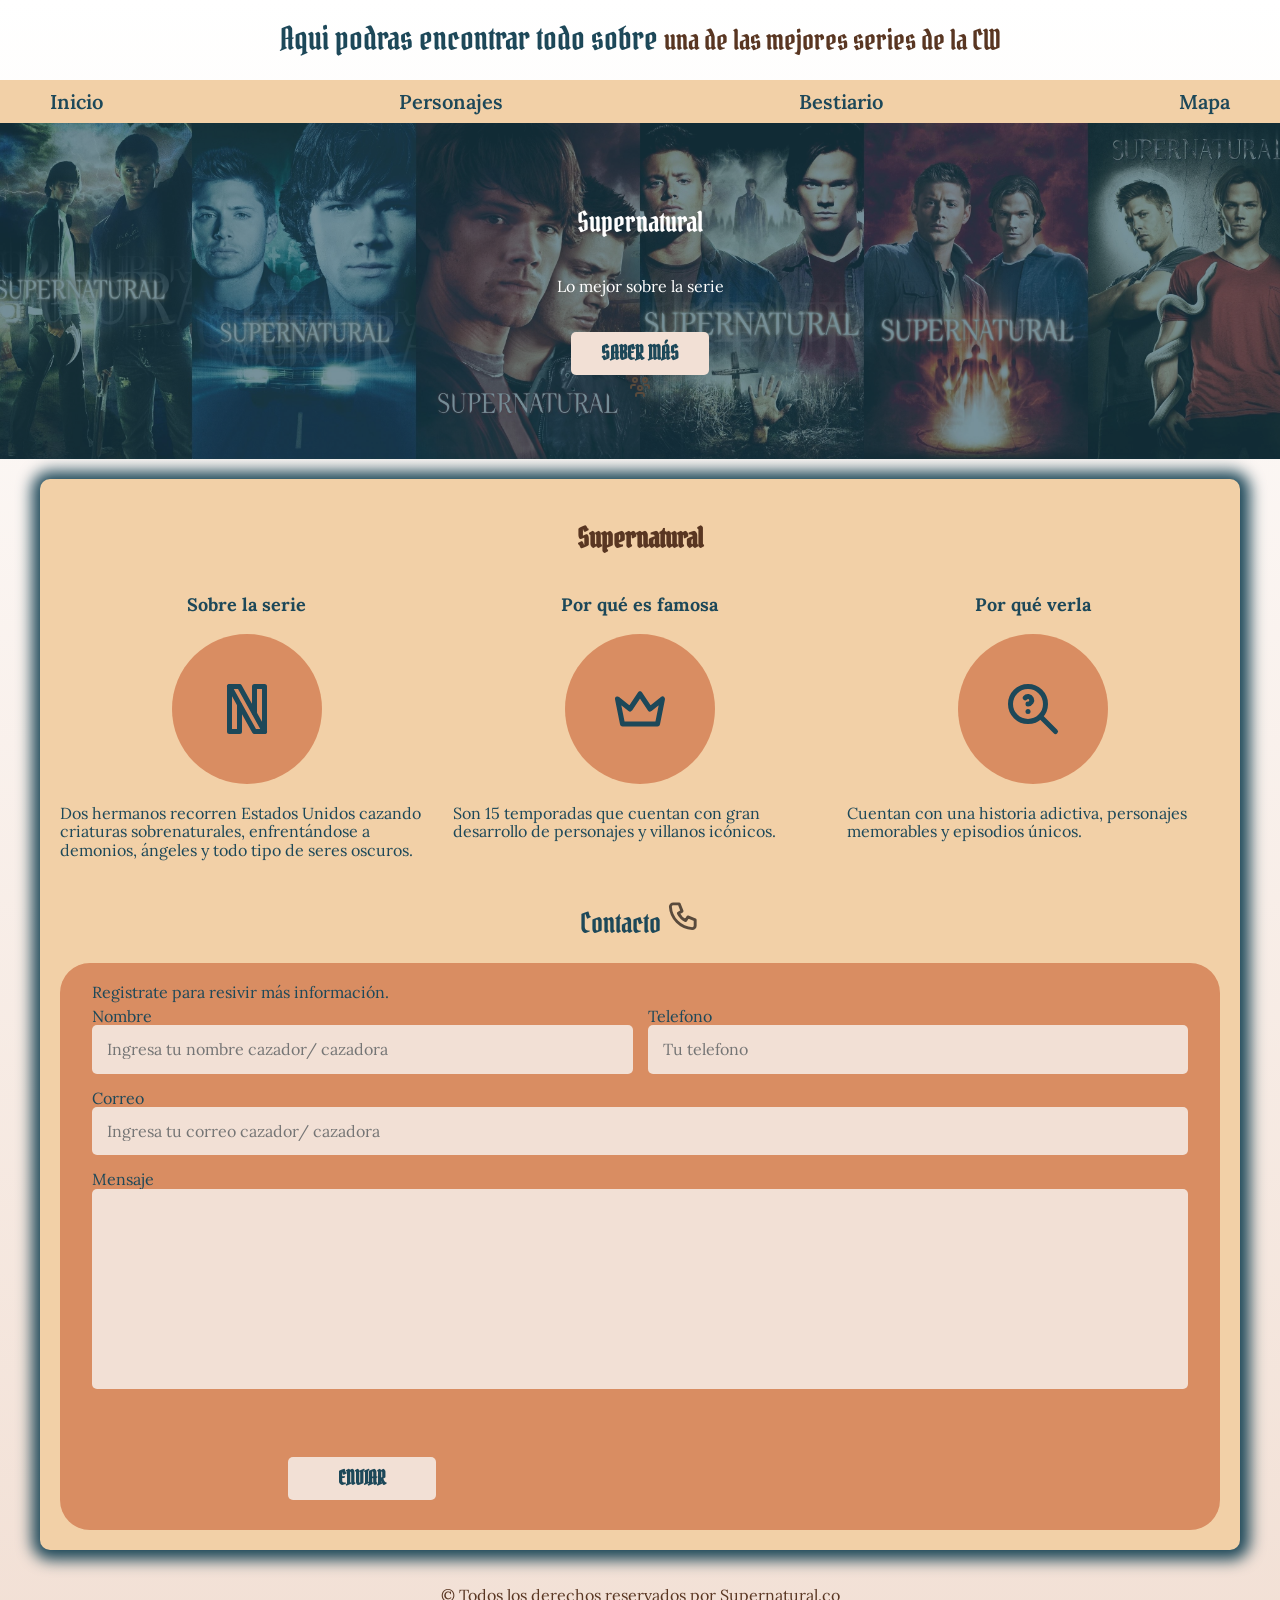
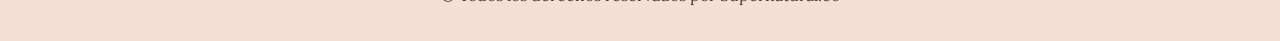
<file: index.html>
<!DOCTYPE html>
<html lang="es">

<head>
    <meta charset="UTF-8">
    <meta name="viewport" content="width=device-width, initial-scale=1.0">
    <title> Supernatural Fan Page </title>
    <meta name="description" content="lo mejor sobre la serie de la CW">
    <link rel="stylesheet" href="css/style.css" type="text/css">
    <link rel="stylesheet" href="css/normalize.css" type="text/css">
    <link href="<link rel=" preconnect" href="https://fonts.googleapis.com">
    <link rel="preconnect" href="https://fonts.gstatic.com" crossorigin>
    <link href="<link rel=" preconnect" href="https://fonts.googleapis.com">
    <link rel="preconnect" href="https://fonts.gstatic.com" crossorigin>
    <link
        href="https://fonts.googleapis.com/css2?family=Lora:ital,wght@0,400..700;1,400..700&family=Pirata+One&display=swap"
        rel="stylesheet">
</head>

<body>
    
    <header>
        <h1 class="titulo pirata-one-regular"> Aqui podras encontrar todo sobre <span> una de las mejores series de la
                CW </span></h1>
    </header>


    <div class="nav-bg">
        <nav class="navegacion-principal contenedor">
            <a href="index.html"> Inicio </a>
            <a href="Personajes.html"> Personajes </a>
            <a href="Bestiario.html"> Bestiario </a>
            <a href="mapa.html"> Mapa </a>
        </nav>
    </div>

    <section class="hero">
        <div class="contenido-hero">
            <h2 class="titulo pirata-one-regular"> Supernatural </h2>
            <p> Lo mejor sobre la serie </p>

            <a class="boton" href="#">Saber más</a>

            <svg xmlns="http://www.w3.org/2000/svg" width="24" height="24" viewBox="0 0 24 24" fill="none"
                stroke="#594A3C" stroke-width="2" stroke-linecap="round" stroke-linejoin="round"
                class="icon icon-tabler icons-tabler-outline icon-tabler-users-group">
                <path stroke="none" d="M0 0h24v24H0z" fill="none" />
                <path d="M10 13a2 2 0 1 0 4 0a2 2 0 0 0 -4 0" />
                <path d="M8 21v-1a2 2 0 0 1 2 -2h4a2 2 0 0 1 2 2v1" />
                <path d="M15 5a2 2 0 1 0 4 0a2 2 0 0 0 -4 0" />
                <path d="M17 10h2a2 2 0 0 1 2 2v1" />
                <path d="M5 5a2 2 0 1 0 4 0a2 2 0 0 0 -4 0" />
                <path d="M3 13v-1a2 2 0 0 1 2 -2h2" />
            </svg>
        </div>
    </section>

    <main class="contenedor sombra">
        <h2> Supernatural </h2>

        <div class="servicios">
            <section class="servicio">
                <h3> Sobre la serie </h3>

                <p>
                <div class="iconos">
                    <svg xmlns="http://www.w3.org/2000/svg" width="60" height="60" viewBox="0 0 24 24" fill="none"
                        stroke="currentColor" stroke-width="2" stroke-linecap="round" stroke-linejoin="round"
                        class="icon icon-tabler icons-tabler-outline icon-tabler-brand-netflix">
                        <path stroke="none" d="M0 0h24v24H0z" fill="none" />
                        <path d="M9 3l10 18h-4l-10 -18l4 0" />
                        <path d="M5 3v18h4v-10.5" />
                        <path d="M19 21v-18h-4v10.5" />
                    </svg>
                </div class="iconos">
                Dos hermanos recorren Estados Unidos cazando criaturas sobrenaturales,
                enfrentándose a demonios, ángeles y todo tipo de seres oscuros.
                </p>
            </section>

            <section class="servicio">
                <h3> Por qué es famosa </h3>

                <p>
                <div class="iconos">
                    <svg xmlns="http://www.w3.org/2000/svg" width="60" height="60" viewBox="0 0 24 24" fill="none"
                        stroke="currentColor" stroke-width="2" stroke-linecap="round" stroke-linejoin="round"
                        class="icon icon-tabler icons-tabler-outline icon-tabler-crown">
                        <path stroke="none" d="M0 0h24v24H0z" fill="none" />
                        <path d="M12 6l4 6l5 -4l-2 10h-14l-2 -10l5 4l4 -6" />
                    </svg>
                </div class="iconos">
                Son 15 temporadas que cuentan
                con gran desarrollo de personajes
                y villanos icónicos.
                </p>
            </section>

            <section class="servicio">
                <h3> Por qué verla </h3>

                <p>
                <div>
                    <div class="iconos">
                        <svg xmlns="http://www.w3.org/2000/svg" width="60" height="60" viewBox="0 0 24 24" fill="none"
                            stroke="currentColor" stroke-width="2" stroke-linecap="round" stroke-linejoin="round"
                            class="icon icon-tabler icons-tabler-outline icon-tabler-zoom-question">
                            <path stroke="none" d="M0 0h24v24H0z" fill="none" />
                            <path d="M3 10a7 7 0 1 0 14 0a7 7 0 1 0 -14 0" />
                            <path d="M21 21l-6 -6" />
                            <path d="M10 13l0 .01" />
                            <path d="M10 10a1.5 1.5 0 1 0 -1.14 -2.474" />
                        </svg>
                    </div>
                    Cuentan con una historia adictiva,
                    personajes memorables y
                    episodios únicos.
                    </p>
            </section>
        </div>
    

    <section>
        <h2 class="titulo pirata-one-regular"> Contacto <svg xmlns="http://www.w3.org/2000/svg" width="35" height="35"
                viewBox="0 0 24 24" fill="none" stroke="#594A3C" stroke-width="2" stroke-linecap="round"
                stroke-linejoin="round" class="icon icon-tabler icons-tabler-outline icon-tabler-phone">
                <path stroke="none" d="M0 0h24v24H0z" fill="none" />
                <path
                    d="M5 4h4l2 5l-2.5 1.5a11 11 0 0 0 5 5l1.5 -2.5l5 2v4a2 2 0 0 1 -2 2a16 16 0 0 1 -15 -15a2 2 0 0 1 2 -2" />
            </svg> </h2>

        <form class="formulario">
            <fieldset>
                <legend>
                    Registrate para resivir más información.
                </legend>

<div class="contenedor-campos">

                <div class="campo">
                    <label form="Nombre"> Nombre </label>
                    <input class="input-text" type="text" placeholder="Ingresa tu nombre cazador/ cazadora">
                </div>

                <div class="campo">
                    <label for="Telefono"> Telefono </label>
                    <input class="input-text" type="tel" placeholder="Tu telefono">
                </div>

                <div class="campo">
                    <label for="email"> Correo </label>
                    <input class="input-text" type="email" placeholder="Ingresa tu correo cazador/ cazadora">
                </div>

                <div class="campo">
                    <label for="Mensaje"> Mensaje </label>
                    <textarea class="input-text" class="Mensaje" name="Mensaje"></textarea>
                </div>

                <div class="alinear-derecha flex">
                    <input class="boton w-100" type="submit" value="Enviar">
                </div>
                </div>
            </fieldset>
        </form>
    </section>

    </main>

    <footer class="footer">
        <p> © Todos los derechos reservados por Supernatural.co </p>
    </footer>

</body>

</html>
</file>
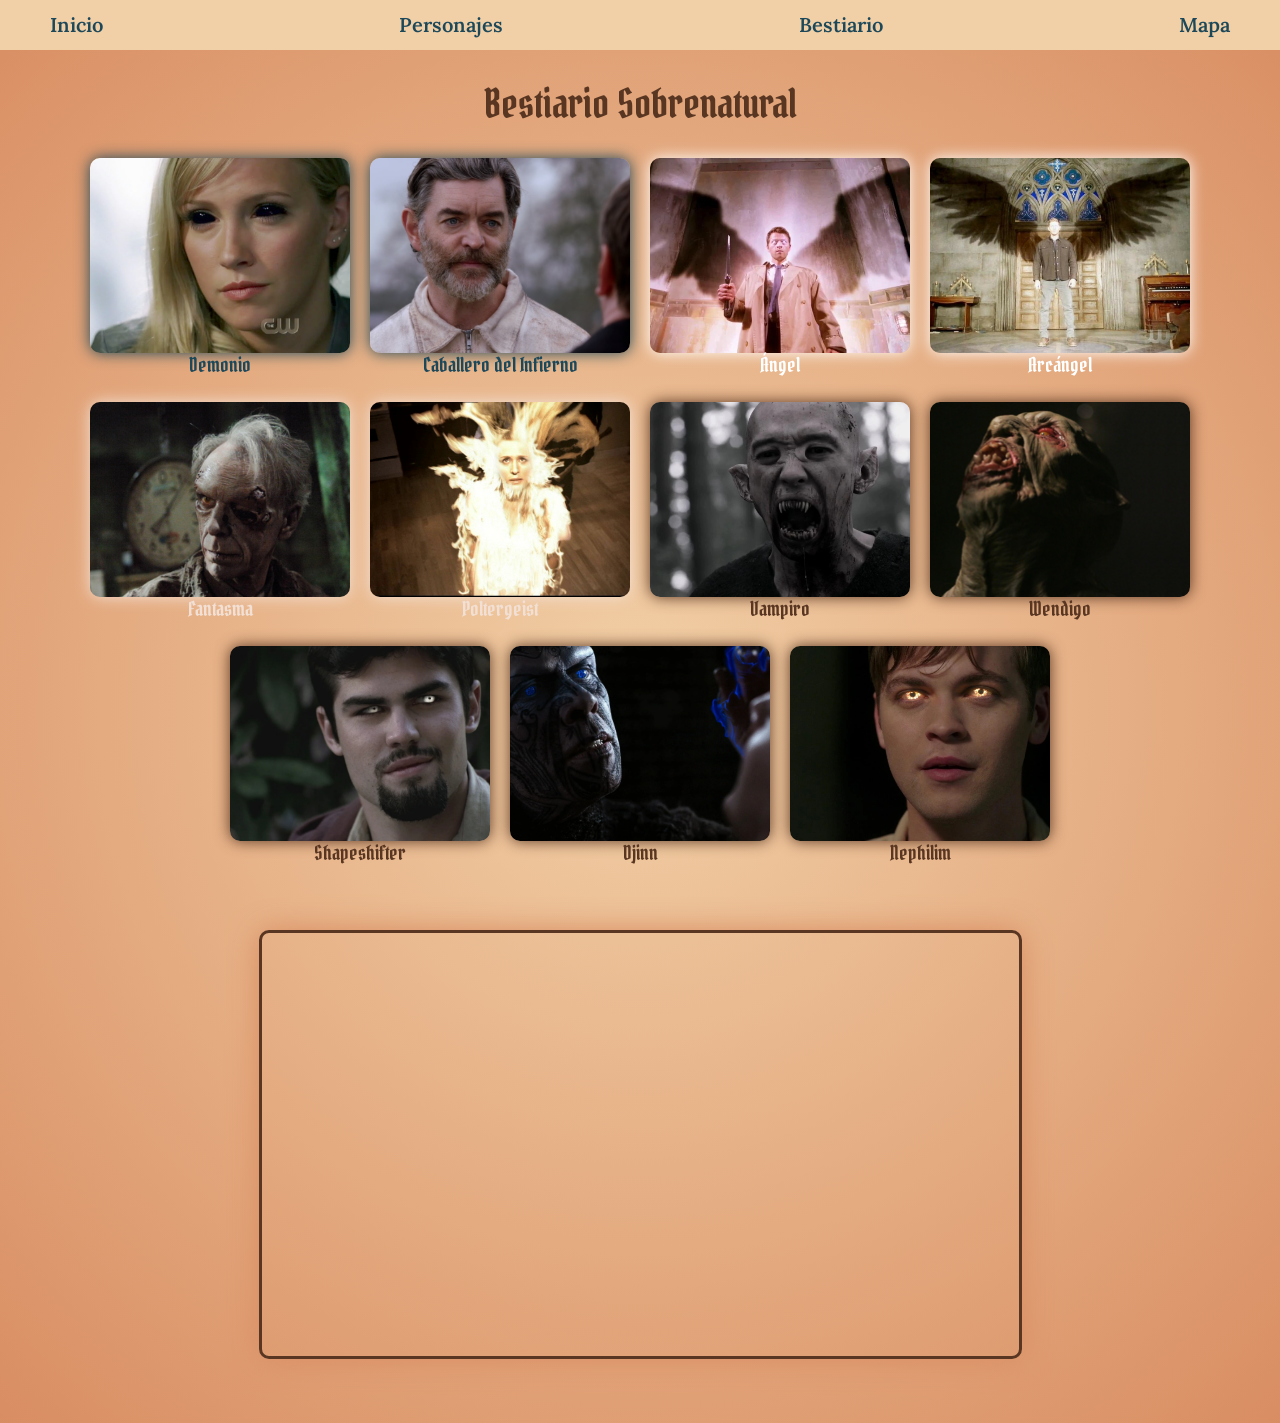
<file: Bestiario.html>
<!DOCTYPE html>
<html lang="es">

<head>
    <meta charset="UTF-8">
    <title>Bestiario</title>

    <link href="https://fonts.googleapis.com/css2?family=Pirata+One&family=Lora:wght@400;700&display=swap"
        rel="stylesheet">
    <link href="https://cdn.jsdelivr.net/npm/bootstrap@5.3.0/dist/css/bootstrap.min.css" rel="stylesheet">
    <link rel="stylesheet" href="css/bestiario.css">
</head>

<body>


    <div class="nav-bg">
        <nav class="navegacion-principal contenedor">
            <a href="index.html"> Inicio </a>
            <a href="Personajes.html"> Personajes </a>
            <a href="Bestiario.html"> Bestiario </a>
            <a href="mapa.html"> Mapa </a>
        </nav>
    </div>


    <h1 class="titulo">Bestiario Sobrenatural</h1>


    <div class="grid">


        <div class="card demonio" data-bs-toggle="modal" data-bs-target="#modalDemonio">
            <img src="img/Demonio.jpg">
            <h2>Demonio</h2>
        </div>

        <div class="card demonio" data-bs-toggle="modal" data-bs-target="#modalCaballero">
            <img src="img/Caballero.jpg">
            <h2>Caballero del Infierno</h2>
        </div>


        <div class="card angel" data-bs-toggle="modal" data-bs-target="#modalAngel">
            <img src="img/Angel.jpg">
            <h2>Ángel</h2>
        </div>

        <div class="card angel" data-bs-toggle="modal" data-bs-target="#modalArcangel">
            <img src="img/Arcangel.jpg">
            <h2>Arcángel</h2>
        </div>


        <div class="card fantasma" data-bs-toggle="modal" data-bs-target="#modalFantasma">
            <img src="img/Fantasma.jpg">
            <h2>Fantasma</h2>
        </div>

        <div class="card fantasma" data-bs-toggle="modal" data-bs-target="#modalPolter">
            <img src="img/Poltergeis.jpg">
            <h2>Poltergeist</h2>
        </div>


        <div class="card criatura" data-bs-toggle="modal" data-bs-target="#modalVampiro">
            <img src="img/Vampiro.jpg">
            <h2>Vampiro</h2>
        </div>

        <div class="card criatura" data-bs-toggle="modal" data-bs-target="#modalWendigo">
            <img src="img/Wendigo.png">
            <h2>Wendigo</h2>
        </div>

        <div class="card criatura" data-bs-toggle="modal" data-bs-target="#modalShapeshifter">
            <img src="img/Shapeshifter.jpg">
            <h2>Shapeshifter</h2>
        </div>

        <div class="card criatura" data-bs-toggle="modal" data-bs-target="#modalDjinn">
            <img src="img/Djinn.jpg">
            <h2>Djinn</h2>
        </div>

        <div class="card criatura" data-bs-toggle="modal" data-bs-target="#modalNephilim">
            <img src="img/Nefilin.jpg">
            <h2>Nephilim</h2>
        </div>

    </div>


    <div class="modal fade" id="modalDemonio">
        <div class="modal-dialog modal-dialog-centered">
            <div class="modal-content">
                <div class="modal-header">
                    <h5>Demonio</h5>
                    <button class="btn-close btn-close-white" data-bs-dismiss="modal"></button>
                </div>
                <div class="modal-body text-center">
                    <img src="img/Demonio.jpg" class="img-fluid mb-3">
                    <p>Poseen humanos y ojos negros</p>
                    <p><strong>Debilidad:</strong> exorcismo</p>
                </div>
            </div>
        </div>
    </div>


    <div class="modal fade" id="modalCaballero">
        <div class="modal-dialog modal-dialog-centered">
            <div class="modal-content">
                <div class="modal-header">
                    <h5>Caballero del Infierno</h5>
                    <button class="btn-close btn-close-white" data-bs-dismiss="modal"></button>
                </div>
                <div class="modal-body text-center">
                    <img src="img/Caballero.jpg" class="img-fluid mb-3">
                    <p>Extremadamente poderosos</p>
                    <p><strong>Debilidad:</strong> Primera Espada</p>
                </div>
            </div>
        </div>
    </div>


    <div class="modal fade" id="modalAngel">
        <div class="modal-dialog modal-dialog-centered">
            <div class="modal-content">
                <div class="modal-header">
                    <h5>Ángel</h5>
                    <button class="btn-close btn-close-white" data-bs-dismiss="modal"></button>
                </div>
                <div class="modal-body text-center">
                    <img src="img/Angel.jpg" class="img-fluid mb-3">
                    <p>Seres celestiales poderosos</p>
                    <p><strong>Debilidad:</strong> armas angelicales</p>
                </div>
            </div>
        </div>
    </div>


    <div class="modal fade" id="modalArcangel">
        <div class="modal-dialog modal-dialog-centered">
            <div class="modal-content">
                <div class="modal-header">
                    <h5>Arcángel</h5>
                    <button class="btn-close btn-close-white" data-bs-dismiss="modal"></button>
                </div>
                <div class="modal-body text-center">
                    <img src="img/Arcangel.jpg" class="img-fluid mb-3">
                    <p>Los más poderosos</p>
                    <p><strong>Debilidad:</strong> armas de arcángel</p>
                </div>
            </div>
        </div>
    </div>


    <div class="modal fade" id="modalFantasma">
        <div class="modal-dialog modal-dialog-centered">
            <div class="modal-content">
                <div class="modal-header">
                    <h5>Fantasma</h5>
                    <button class="btn-close btn-close-white" data-bs-dismiss="modal"></button>
                </div>
                <div class="modal-body text-center">
                    <img src="img/Fantasma.jpg" class="img-fluid mb-3">
                    <p>Espíritus atrapados</p>
                    <p><strong>Debilidad:</strong> quemar restos</p>
                </div>
            </div>
        </div>
    </div>


    <div class="modal fade" id="modalPolter">
        <div class="modal-dialog modal-dialog-centered">
            <div class="modal-content">
                <div class="modal-header">
                    <h5>Poltergeist</h5>
                    <button class="btn-close btn-close-white" data-bs-dismiss="modal"></button>
                </div>
                <div class="modal-body text-center">
                    <img src="img/Poltergeis.jpg" class="img-fluid mb-3">
                    <p>Manipulan objetos</p>
                    <p><strong>Debilidad:</strong> rituales</p>
                </div>
            </div>
        </div>
    </div>


    <div class="modal fade" id="modalVampiro">
        <div class="modal-dialog modal-dialog-centered">
            <div class="modal-content">
                <div class="modal-header">
                    <h5>Vampiro</h5>
                    <button class="btn-close btn-close-white" data-bs-dismiss="modal"></button>
                </div>
                <div class="modal-body text-center">
                    <img src="img/Vampiro.jpg" class="img-fluid mb-3">
                    <p>Beben sangre</p>
                    <p><strong>Debilidad:</strong> decapitación</p>
                </div>
            </div>
        </div>
    </div>


    <div class="modal fade" id="modalWendigo">
        <div class="modal-dialog modal-dialog-centered">
            <div class="modal-content">
                <div class="modal-header">
                    <h5>Wendigo</h5>
                    <button class="btn-close" data-bs-dismiss="modal"></button>
                </div>
                <div class="modal-body text-center">
                    <img src="img/Wendigo.png" class="img-fluid mb-3">
                    <p>Caníbal rápido</p>
                    <p><strong>Debilidad:</strong> fuego</p>
                </div>
            </div>
        </div>
    </div>


    <div class="modal fade" id="modalShapeshifter">
        <div class="modal-dialog modal-dialog-centered">
            <div class="modal-content">
                <div class="modal-header">
                    <h5>Shapeshifter</h5>
                    <button class="btn-close" data-bs-dismiss="modal"></button>
                </div>
                <div class="modal-body text-center">
                    <img src="img/Shapeshifter.jpg" class="img-fluid mb-3">
                    <p>Cambia forma</p>
                    <p><strong>Debilidad:</strong> plata</p>
                </div>
            </div>
        </div>
    </div>


    <div class="modal fade" id="modalDjinn">
        <div class="modal-dialog modal-dialog-centered">
            <div class="modal-content">
                <div class="modal-header">
                    <h5>Djinn</h5>
                    <button class="btn-close" data-bs-dismiss="modal"></button>
                </div>
                <div class="modal-body text-center">
                    <img src="img/Djinn.jpg" class="img-fluid mb-3">
                    <p>Crea ilusiones</p>
                    <p><strong>Debilidad:</strong> plata</p>
                </div>
            </div>
        </div>
    </div>


    <div class="modal fade" id="modalNephilim">
        <div class="modal-dialog modal-dialog-centered">
            <div class="modal-content">
                <div class="modal-header">
                    <h5>Nephilim</h5>
                    <button class="btn-close" data-bs-dismiss="modal"></button>
                </div>
                <div class="modal-body text-center">
                    <img src="img/Nefilin.jpg" class="img-fluid mb-3">
                    <p>Híbrido humano-ángel</p>
                    <p><strong>Debilidad:</strong> variable</p>
                </div>
            </div>
        </div>
    </div>

    <div class="video-contenedor contenedor">
        <iframe width="763" height="572" src="https://www.youtube.com/embed/RPLBw2YzSsQ"
            title="supernatural 5x8 Intro part" frameborder="0"
            allow="accelerometer; autoplay; clipboard-write; encrypted-media; gyroscope; picture-in-picture; web-share"
            referrerpolicy="strict-origin-when-cross-origin" allowfullscreen>
        </iframe>
    </div>

    <script src="https://cdn.jsdelivr.net/npm/bootstrap@5.3.0/dist/js/bootstrap.bundle.min.js"></script>

</body>

</html>
</file>
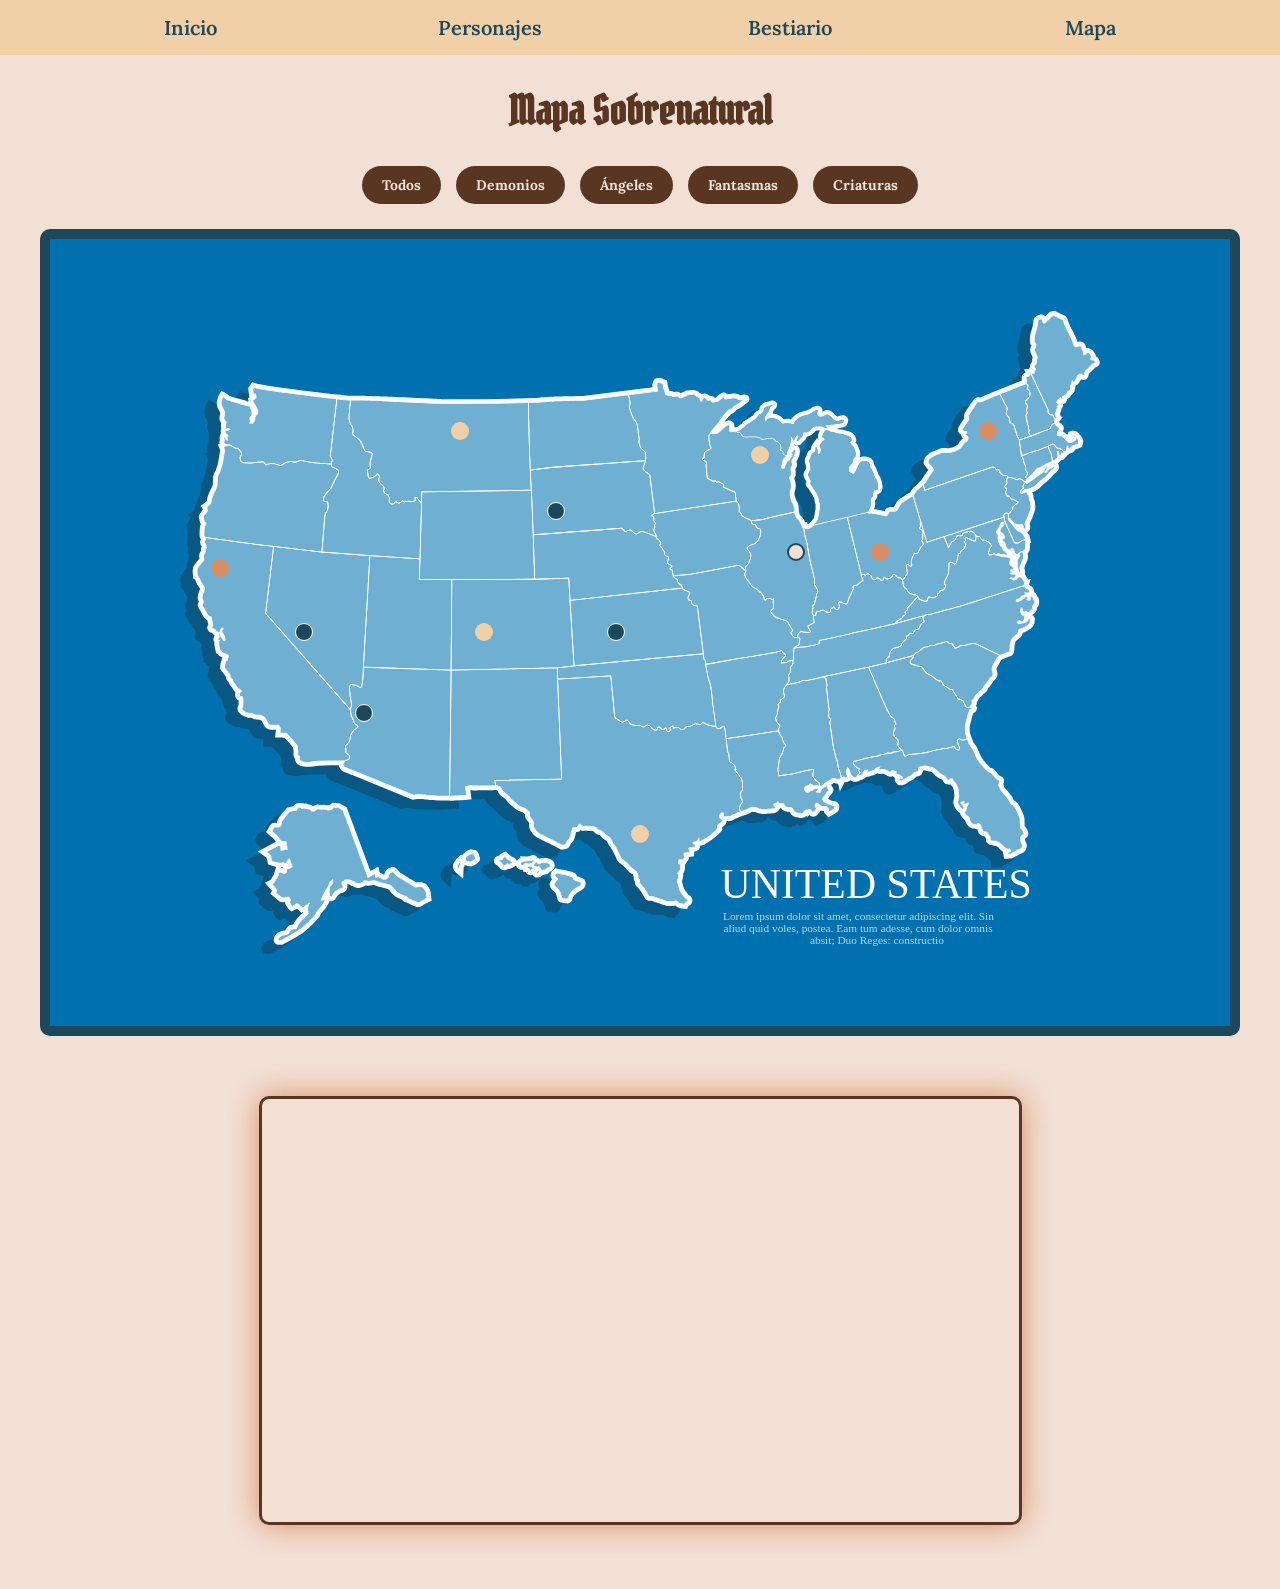
<file: mapa.html>
<!DOCTYPE html>
<html lang="es">

<head>
    <meta charset="UTF-8">
    <title>Mapa</title>

    <link href="https://fonts.googleapis.com/css2?family=Pirata+One&family=Lora:wght@400;700&display=swap"
        rel="stylesheet">
    <link rel="stylesheet" href="css/mapa.css">

</head>

<body>

    <div class="nav-bg">
        <nav class="navegacion-principal contenedor">
            <a href="index.html"> Inicio </a>
            <a href="Personajes.html"> Personajes </a>
            <a href="Bestiario.html"> Bestiario </a>
            <a href="mapa.html"> Mapa </a>
        </nav>
    </div>

    <h1 class="titulo">Mapa Sobrenatural</h1>

    <div class="filtros">
        <button onclick="filtrarMapa('all')">Todos</button>
        <button onclick="filtrarMapa('demonio')">Demonios</button>
        <button onclick="filtrarMapa('angel')">Ángeles</button>
        <button onclick="filtrarMapa('fantasma')">Fantasmas</button>
        <button onclick="filtrarMapa('criatura')">Criaturas</button>
    </div>

    <div class="mapa-container">

        <img src="img/mapa.svg" class="mapa">

        <!-- CALIFORNIA -->
        <div class="punto fantasma" style="top:42%; left:15%;"
            onclick="abrirModal('California','Mujer de blanco','Fantasma','T1 - E1')"></div>

        <!-- NEVADA -->
        <div class="punto demonio" style="top:50%; left:22%;"
            onclick="abrirModal('Nevada','Demonios en casinos','Demonio','T2')"></div>

        <!-- ARIZONA -->
        <div class="punto demonio" style="top:60%; left:27%;"
            onclick="abrirModal('Arizona','Actividad demoníaca','Demonio','T2')"></div>

        <!-- MONTANA -->
        <div class="punto criatura" style="top:25%; left:35%;"
            onclick="abrirModal('Montana','Caso Wendigo','Criatura','T1 - E2')"></div>

        <!-- COLORADO -->
        <div class="punto criatura" style="top:50%; left:37%;"
            onclick="abrirModal('Colorado','Wendigo en los bosques','Criatura','T1 - E2')"></div>

        <!-- TEXAS -->
        <div class="punto criatura" style="top:75%; left:50%;"
            onclick="abrirModal('Texas','Vampiros','Criatura','T2 - E3')"></div>

        <!-- KANSAS -->
        <div class="punto demonio" style="top:50%; left:48%;"
            onclick="abrirModal('Lawrence, Kansas','Origen de los Winchester','Demonios','T1 - E1')"></div>

        <!-- SOUTH DAKOTA -->
        <div class="punto demonio" style="top:35%; left:43%;"
            onclick="abrirModal('South Dakota','Bobby Singer','Aliado','Varias temporadas')"></div>

        <!-- ILLINOIS -->
        <div class="punto angel" style="top:40%; left:63%;"
            onclick="abrirModal('Illinois','Castiel aparece','Ángel','T4 - E1')"></div>

        <!-- WISCONSIN -->
        <div class="punto criatura" style="top:28%; left:60%;"
            onclick="abrirModal('Wisconsin','Hombre lobo','Criatura','T2 - E17')"></div>

        <!-- OHIO -->
        <div class="punto fantasma" style="top:40%; left:70%;"
            onclick="abrirModal('Ohio','Actividad paranormal','Fantasma','T5 - E1')"></div>

        <!-- NEW YORK -->
        <div class="punto fantasma" style="top:25%; left:79%;"
            onclick="abrirModal('New York','Casa embrujada','Fantasma','T1 - E19')"></div>

    </div>

    </div>

    <div id="modal" class="modal">
        <div class="modal-content">
            <span onclick="cerrarModal()" class="close">&times;</span>
            <h2 id="tituloModal"></h2>
            <p id="descModal"></p>
            <p id="tipoModal"></p>
            <p id="episodioModal"></p>
        </div>
    </div>

    <div class="video-contenedor contenedor">
        <iframe width="763" height="572" src="https://www.youtube.com/embed/f3qZLkmm0g4"
            title="supernatural 5x8 Intro part" frameborder="0"
            allow="accelerometer; autoplay; clipboard-write; encrypted-media; gyroscope; picture-in-picture; web-share"
            referrerpolicy="strict-origin-when-cross-origin" allowfullscreen>
        </iframe>
    </div>

    <script src="js/mapa.js"></script>

</body>

</html>
</file>
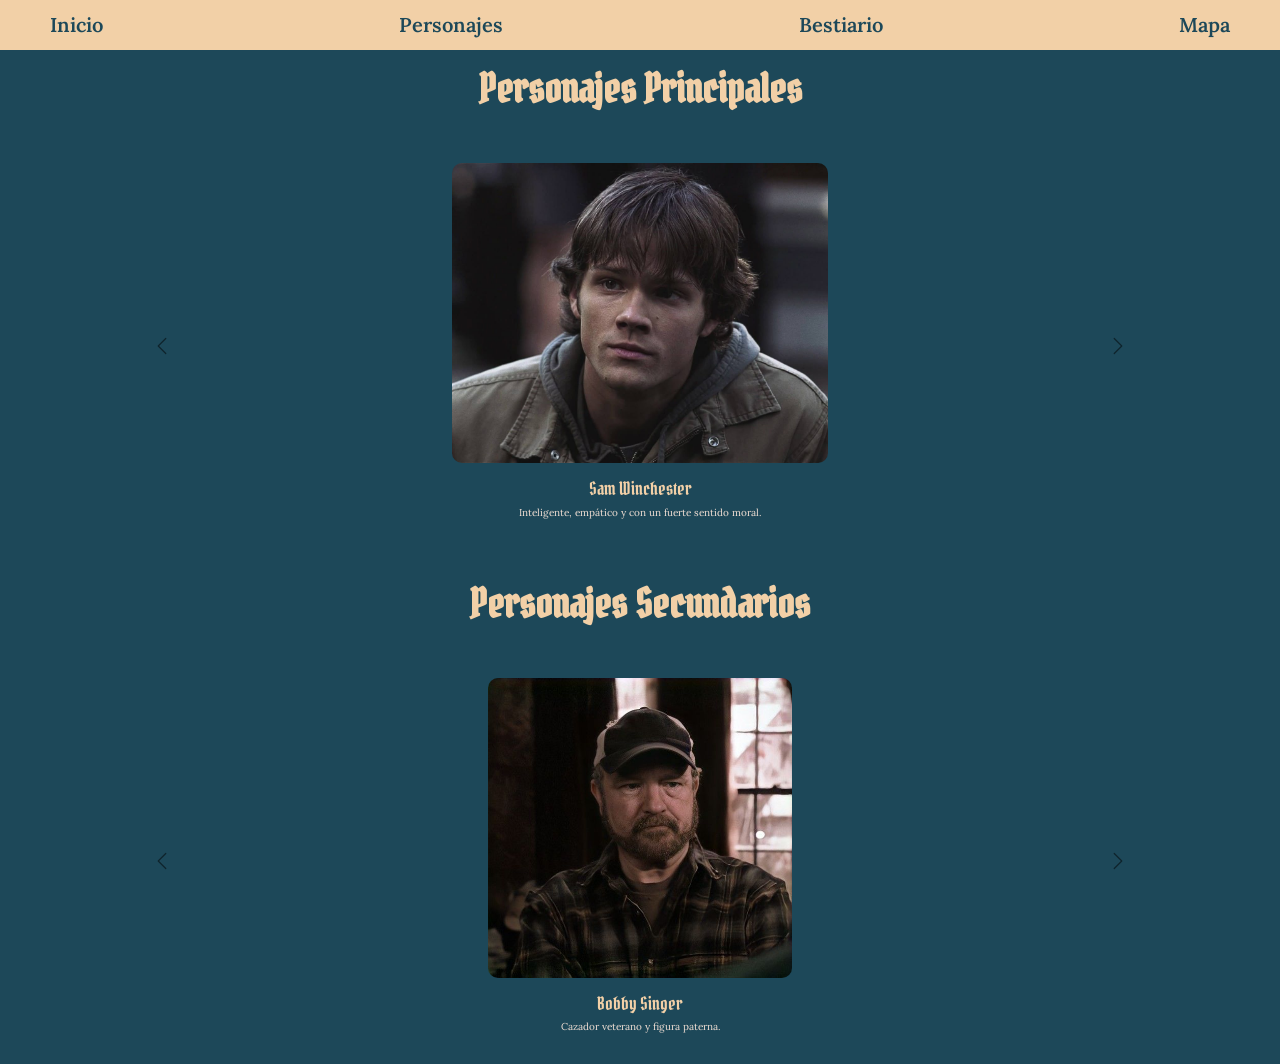
<file: Personajes.html>
<!DOCTYPE html>
<html lang="es">

<head>
    <meta charset="UTF-8">
    <title>Personajes</title>

    <link href="https://cdn.jsdelivr.net/npm/bootstrap@5.3.0/dist/css/bootstrap.min.css" rel="stylesheet">
    <link rel="stylesheet" href="css/personajes.css">
    <link href="https://fonts.googleapis.com/css2?family=Pirata+One&family=Lora:wght@400;700&display=swap" rel="stylesheet">

</head>

<body>


    <div class="nav-bg">
        <nav class="navegacion-principal contenedor">
            <a href="index.html"> Inicio </a>
            <a href="Personajes.html"> Personajes </a>
            <a href="Bestiario.html"> Bestiario </a>
            <a href="mapa.html"> Mapa </a>
        </nav>
    </div>

    <h1 class="titulo text-center mt-4">Personajes Principales</h1>

    <div class="container mt-4 text-center">
        <div id="carouselPersonajes" class="carousel slide" data-bs-ride="carousel">

            <div class="carousel-inner">

                <div class="carousel-item active">
                    <img src="img/Sam.jpg" class="d-block mx-auto img-personaje">
                    <h3>Sam Winchester</h3>
                    <p>Inteligente, empático y con un fuerte sentido moral.</p>
                </div>

                <div class="carousel-item">
                    <img src="img/Dean.jpg" class="d-block mx-auto img-personaje">
                    <h3>Dean Winchester</h3>
                    <p>Valiente, impulsivo y protector de su familia.</p>
                </div>

                <div class="carousel-item">
                    <img src="img/Castiel.jpg" class="d-block mx-auto img-personaje">
                    <h3>Castiel</h3>
                    <p>Ángel del señor que aprende sobre la humanidad.</p>
                </div>

                <div class="carousel-item">
                    <img src="img/Crowley.jpg" class="d-block mx-auto img-personaje">
                    <h3>Crowley</h3>
                    <p>Rey del infierno, astuto y sarcástico.</p>
                </div>

            </div>

            <button class="carousel-control-prev" type="button" data-bs-target="#carouselPersonajes" data-bs-slide="prev">
                <span class="carousel-control-prev-icon"></span>
            </button>

            <button class="carousel-control-next" type="button" data-bs-target="#carouselPersonajes" data-bs-slide="next">
                <span class="carousel-control-next-icon"></span>
            </button>

        </div>
    </div>


    <h1 class="titulo text-center mt-5">Personajes Secundarios</h1>

    <div class="container mt-4 text-center">
        <div id="carouselSecundarios" class="carousel slide" data-bs-ride="carousel">

            <div class="carousel-inner">

                <div class="carousel-item active">
                    <img src="img/Bobby.jpg" class="d-block mx-auto img-personaje">
                    <h3>Bobby Singer</h3>
                    <p>Cazador veterano y figura paterna.</p>
                </div>

                <div class="carousel-item">
                    <img src="img/Jo.jpg" class="d-block mx-auto img-personaje">
                    <h3>Joanna "Jo" Harvelle</h3>
                    <p>Valiente cazadora.</p>
                </div>

                <div class="carousel-item">
                    <img src="img/Charlie.jpg" class="d-block mx-auto img-personaje">
                    <h3>Charlie Bradbury</h3>
                    <p>Genio hacker.</p>
                </div>

                <div class="carousel-item">
                    <img src="img/Rowena.jpg" class="d-block mx-auto img-personaje">
                    <h3>Rowena</h3>
                    <p>Poderosa bruja.</p>
                </div>

            </div>

            <button class="carousel-control-prev" type="button" data-bs-target="#carouselSecundarios" data-bs-slide="prev">
                <span class="carousel-control-prev-icon"></span>
            </button>

            <button class="carousel-control-next" type="button" data-bs-target="#carouselSecundarios" data-bs-slide="next">
                <span class="carousel-control-next-icon"></span>
            </button>

        </div>
    </div>


    <script src="https://cdn.jsdelivr.net/npm/bootstrap@5.3.0/dist/js/bootstrap.bundle.min.js"></script>

</body>

</html>
</file>
<file: css/style.css>
:root {
    --cremacafe: #F2D0A7;
    --cafeconleche: #F2E0D5;
    --nucita: #D98D62;
    --azulnocturno: #1D4859;
    --blanquito: #ffffff;
    --chocolate: #593622;
    --tipografiatitulos: 4.6rem;
}

html {
    box-sizing: border-box;
    font-size: 62.5%;
}

*, *:before, *:after {
    box-sizing: inherit;
}

body {
    font-size: 16px;
    font-family: 'Lora', sans-serif;
    background: linear-gradient(to top, var(--cafeconleche) 0%, var(--blanquito) 100%);
    color: var(--azulnocturno);
    margin: 0;
}

.pirata-one-regular {
    font-family: "Pirata One", system-ui;
    font-weight: 400;
}

h1 { font-size: 3.8rem; text-align: center; }
h2 { 
    font-size: 2.8rem; 
    font-family: "Pirata One", system-ui; 
    color: var(--chocolate); 
    text-align: center;
}
h3 { font-size: 1.8rem; text-align: center; }

.titulo { color: var(--azulnocturno); text-align: center; }
.titulo span { color: var(--chocolate); font-size: 2.8rem; }

.contenedor {
    max-width: 120rem;
    margin: 0 auto;
}

.sombra {
    -webkit-box-shadow: 1px 1px 15px 9px rgba(29,72,89,1);
    -moz-box-shadow: 1px 1px 15px 9px rgba(29,72,89,1);
    box-shadow: 1px 1px 15px 9px rgba(29,72,89,1);
    background-color: var(--cremacafe);
    padding: 2rem;
    border-radius: 1rem;
}

.boton {
    background-color: var(--cafeconleche);
    color: var(--azulnocturno);
    padding: 1rem 3rem;
    margin-top: 2rem;
    font-size: 2rem;
    font-family: "Pirata One", system-ui;
    text-decoration: none;
    text-transform: uppercase;
    font-weight: bold;
    border-radius: .5rem;
    display: inline-block;
    text-align: center;
    border: none;
    cursor: pointer;
    transition: all 0.3s ease;
}

.boton:hover {
    background-color: var(--chocolate);
    color: var(--cafeconleche);
    transform: scale(1.05);
}

.nav-bg { background-color: var(--cremacafe); }
.navegacion-principal { display: flex; flex-direction: column; }

@media(min-width: 768px) {
    .navegacion-principal { flex-direction: row; justify-content: space-between; }
}

.navegacion-principal a {
    padding: 1rem;
    color: var(--azulnocturno);
    text-decoration: none;
    font-size: 2rem;
    font-weight: 600;
}

.navegacion-principal a:hover {
    background-color: var(--chocolate);
    color: var(--cafeconleche);
    border-radius: 10px;
}

.hero {
    background: url(../img/Superbanner3.jpeg) no-repeat center;
    background-size: cover;
    min-height: 336px; 
    margin-bottom: 2rem;
    display: flex;
}

.contenido-hero {
    background-color: rgba(29, 72, 89, 0.6); 
    width: 100%;
    display: flex;
    flex-direction: column;
    align-items: center;
    justify-content: center;
    padding: 2rem;
}

.contenido-hero h2, .contenido-hero p { color: var(--blanquito); }

.servicios {
    display: grid;
    grid-template-columns: 1fr;
    gap: 2rem;
}

@media (min-width: 768px) {
    .servicios { grid-template-columns: repeat(3, 1fr); }
}

.servicio {
    animation: fadeInUp 1s ease-out forwards;
}

.servicio:nth-child(1) { animation-delay: 0.2s; }
.servicio:nth-child(2) { animation-delay: 0.4s; }
.servicio:nth-child(3) { animation-delay: 0.6s; }

.servicios .iconos {
    height: 15rem; width: 15rem;
    background-color: var(--nucita);
    border-radius: 50%;
    display: flex;
    justify-content: center;
    align-items: center;
    margin: 0 auto 2rem auto;
}

.iconos svg {
    transition: transform 0.3s ease, stroke 0.3s ease;
}

.servicio:hover .iconos svg {
    transform: scale(1.2) rotate(5deg);
    stroke: var(--nucita);
}

.formulario {
    background-color: var(--nucita);
    max-width: 100%; 
    margin: 0 auto;
    padding: 2rem;
    border-radius: 3rem;
}

fieldset {
    border: none;
    padding: 0;
    margin: 0;
}

.contenedor-campos {
    display: flex;
    flex-direction: column;
    width: 100%;
}

@media(min-width: 768px) {
    .contenedor-campos {
        display: grid;
        grid-template-columns: repeat(2, 1fr);
        column-gap: 1.5rem;
        row-gap: 1.5rem;
    }
    
    .campo:nth-child(3), 
    .campo:nth-child(4) { 
        grid-column: 1 / 3; 
    }
}

.input-text {
    width: 100%;
    border: none;
    padding: 1.5rem;
    border-radius: 0.5rem;
    background-color: var(--cafeconleche);
    outline: none;
}

textarea.input-text {
    height: 20rem; 
    resize: none;
}

.alinear-derecha {
    width: 100%;
    display: block;     
    text-align: center; 
    margin-top: 3rem;
}

.boton.w-100 {
    display: inline-block;
    width: auto !important; 
    padding: 1rem 5rem;
}

@keyframes fadeInUp {
    from { opacity: 0; transform: translateY(30px); }
    to { opacity: 1; transform: translateY(0); }
}

.footer {
    text-align: center;
    color: var(--chocolate);
    padding: 2rem;
}
</file>
<file: css/bestiario.css>
:root{
    --cremacafe: #F2D0A7;
    --cafeconleche: #F2E0D5;
    --nucita:#D98D62;
    --azulnocturno: #1D4859;
    --blanquito: #ffffff;
    --chocolate: #593622;
    --tipografiatitulos:4.6rem;
}


html {
    font-size: 62.5%;
    box-sizing: border-box;
}

.contenedor {
    max-width: 120rem;
    margin: 0 auto;
}


*,
*:before,
*:after {
    box-sizing: inherit;
}

.pirata-one-regular {
    font-family: "Pirata One", system-ui;
    font-weight: 400;
    font-style: normal;
}

.lora {
    font-family: "Lora", serif;
    font-optical-sizing: auto;
    font-weight: 400;
    font-style: normal;
}

body {
    background: radial-gradient(circle, var(--cremacafe), var(--nucita));
    color: var(--azulnocturno);
    font-family: 'Lora', serif;
    text-align: center;
}


.titulo {
    font-family: 'Pirata One', cursive;
    color: var(--chocolate);
    font-size: 4rem;
    margin: 3rem 0;
}

.nav-bg {
    background-color: var(--cremacafe);
}

.navegacion-principal {
    display: flex;
    flex-direction: column;
    justify-content: space-between;
}

@media(min-width: 768px) {
    .navegacion-principal {
        flex-direction: row;
        justify-content: space-between;
    }
}

.navegacion-principal a {
    padding: 1rem;
    color: var(--azulnocturno);
    font-family: "Lora", serif;
    text-decoration: none;
    font-size: 2rem;
    font-weight: 600;
}

.navegacion-principal a:hover {
    background-color: var(--chocolate);
    color: var(--cafeconleche);
    border-radius: 10px;
}

@media (min-width: 768px) {
    .servicios{
        display: grid;
        grid-template-columns: repeat(3, 1fr);
        column-gap: 1rem;
    }
}

.filtros button {
    margin: 10px;
    background: var(--azulnocturno);
    color: var(--cafeconleche);
    cursor: pointer;
    font-weight: 700;
    letter-spacing: 1px;
    border-radius: 20px;
    padding: 10px 15px;
    border: none;
}

.filtros button:hover {
    background: var(--chocolate);
}


.grid {
    display: flex;
    flex-wrap: wrap;
    justify-content: center;
    gap: 20px;
}


.card {
    width: 260px;
    cursor: pointer;
    border: none;
    background: transparent;
}

.card img {
    width: 100%;
    aspect-ratio: 12 / 9; 
    object-fit: cover;
    border-radius: 10px;
    transition: transform 0.3s ease;
}


.card:hover img {
    transform: scale(1.1);
}


.card h2, .card h5 {
    font-family: "Pirata One", system-ui;
}


.demonio img { 
    box-shadow: 0 0 15px var(--azulnocturno); 
}

.angel img { 
    box-shadow: 0 0 15px var(--blanquito); 
}

.fantasma img { 
    box-shadow: 0 0 15px var(--cafeconleche); 
}

.criatura img { 
    box-shadow: 0 0 15px var(--chocolate); 
}


.modal-content {
    background: var(--cafeconleche);
    border-radius: 10px;
}

.modal-header {
    background-color: var(--azulnocturno) !important;
    color: white;
}


.close {
    cursor: pointer;
}

@keyframes aparecerCartas {
    from {
        opacity: 0;
        transform: translateY(30px);
    }
    to {
        opacity: 1;
        transform: translateY(0);
    }
}

.card {
    opacity: 0;
    animation: aparecerCartas 0.8s ease-out forwards;
}

.card:nth-child(1) { animation-delay: 0.1s; }
.card:nth-child(2) { animation-delay: 0.2s; }
.card:nth-child(3) { animation-delay: 0.3s; }
.card:nth-child(4) { animation-delay: 0.4s; }
.card:nth-child(5) { animation-delay: 0.5s; }


@keyframes pulsoAura {
    0% {
        filter: drop-shadow(0 0 5px currentColor);
    }
    50% {
        filter: drop-shadow(0 0 20px currentColor);
    }
    100% {
        filter: drop-shadow(0 0 5px currentColor);
    }
}

.card img {
    animation: pulsoAura 3s infinite ease-in-out;
}

.demonio { color: var(--azulnocturno); }
.angel { color: var(--blanquito); }
.fantasma { color: var(--cafeconleche); }
.criatura { color: var(--chocolate); }

@keyframes glitchRevelado {
  0% {
    clip-path: inset(50% 0 30% 0);
    transform: translate(-5px, 0) skew(5deg) scale(1.1);
  }
  20% {
    clip-path: inset(10% 0 70% 0);
    transform: translate(5px, 0) skew(-5deg) scale(1.1);
  }
  40% {
    clip-path: inset(40% 0 10% 0);
    transform: translate(-5px, -2px) skew(2deg) scale(1.1);
  }
  60% {
    clip-path: inset(80% 0 5% 0);
    transform: translate(5px, 2px) skew(-2deg) scale(1.1);
  }
  80% {
    clip-path: inset(0% 0 0% 0);
    transform: translate(0, 0) skew(0deg) scale(1.1);
  }
  100% {
    transform: translate(0, 0) skew(0deg) scale(1.1);
  }
}

@keyframes invocacionVortice {
  0% {
    opacity: 0;
    transform: scale(0) rotate(-720deg) translateY(-200px);
    filter: blur(10px) brightness(2); /* Brillo intenso al inicio */
  }
  60% {
    opacity: 1;
    transform: scale(1.1) rotate(20deg) translateY(0);
    filter: blur(2px) brightness(1.5);
  }
  80% {
    transform: scale(0.95) rotate(-5deg);
    filter: blur(0px) brightness(1);
  }
  100% {
    opacity: 1;
    transform: scale(1) rotate(0deg) translateY(0);
    filter: blur(0px) brightness(1);
  }
}

@keyframes humoMistico {
    0% { filter: grayscale(0%) brightness(1) contrast(1); }
    50% { filter: grayscale(100%) brightness(0.5) sepia(1) hue-rotate(-50deg); }
    100% { filter: grayscale(0%) brightness(1.2) contrast(1.2); }
}

.card img {
    transition: all 0.5s cubic-bezier(0.4, 0, 0.2, 1);
}

.card:hover img {
    animation: humoMistico 0.8s forwards;
    /* Crea un efecto de borde quemado */
    outline: 3px solid var(--chocolate);
    outline-offset: 10px;
    border-radius: 5px;
    transform: translateY(-10px) scale(1.05);
}

.video-contenedor {
    margin-top: 5rem;   
    margin-bottom: 5rem;
    text-align: center;
}


@keyframes sintonizar {
    0% { opacity: 0; filter: brightness(3) contrast(2) blur(10px); }
    15% { opacity: 0.8; filter: brightness(0.5) contrast(1.5) blur(0px); }
    30% { opacity: 0.4; filter: brightness(2) contrast(2); }
    100% { opacity: 1; filter: brightness(1) contrast(1) blur(0px); }
}


@keyframes zoomEntrada {
    from {
        transform: scale(0.7);
        opacity: 0;
        filter: blur(20px);
    }
    to {
        transform: scale(1);
        opacity: 1;
        filter: blur(0px);
    }
}

@keyframes visionFlashback {
    0% {
        opacity: 0;
        transform: scale(2) rotate(15deg);
        filter: brightness(10) blur(20px) contrast(3);
    }
    10% {
        opacity: 1;
        transform: scale(1.1) rotate(-5deg);
        filter: brightness(2) blur(5px) contrast(2);
    }
    15% {
        /* Efecto Glitch rápido */
        transform: scale(1.05) translate(10px, -10px);
        filter: brightness(1.1) contrast(1.1) sepia(1);
    }
    20% {
        transform: scale(1) translate(0, 0);
        filter: brightness(1) contrast(1) sepia(0);
    }
    100% {
        opacity: 1;
        transform: scale(1) rotate(0deg);
        filter: brightness(1) contrast(1) blur(0px);
    }
}

.video-contenedor {
    margin-top: 6rem;
    margin-bottom: 6rem;
    perspective: 1500px;
    text-align: center;
}

.video-contenedor iframe {
    animation: visionFlashback 1.8s cubic-bezier(0.23, 1, 0.32, 1) forwards;
    box-shadow: 0 0 25px color-mix(in srgb, var(--cremacafe) 30%, transparent);
    border-radius: 1rem;
    max-width: 100%;
    height: auto;
    aspect-ratio: 16 / 9;
}

@keyframes invocacionVortice {
    0% {
        opacity: 0;
        transform: translateZ(-1000px) rotateY(-720deg) scale(0);
        filter: blur(15px) hue-rotate(180deg) brightness(2);
    }
    60% {
        opacity: 1;
        transform: translateZ(100px) rotateY(20deg) scale(1.1);
        filter: blur(2px) hue-rotate(0deg) brightness(1.5);
    }
    80% {
        transform: translateZ(0) rotateY(-5deg) scale(0.95);
        filter: blur(0px) brightness(1);
    }
    100% {
        opacity: 1;
        transform: translateZ(0) rotateY(0deg) scale(1);
        filter: blur(0px) brightness(1);
    }
}

.video-contenedor {
    margin-top: 6rem;
    margin-bottom: 6rem;
    perspective: 2000px; 
    text-align: center;
}

.video-contenedor iframe {
    max-width: 100%;
    height: auto;
    aspect-ratio: 16 / 9;
    border-radius: 1rem;
    
    animation: invocacionVortice 1.5s cubic-bezier(0.25, 1, 0.5, 1) forwards;
    
    border: 3px solid var(--chocolate);
    box-shadow: 0 0 30px var(--nucita);
}
</file>
<file: css/mapa.css>
:root {
    --cremacafe: #F2D0A7;
    --cafeconleche: #F2E0D5;
    --nucita: #D98D62;
    --azulnocturno: #1D4859;
    --blanquito: #ffffff;
    --chocolate: #593622;
    --tipografiatitulos: 4.6rem;
}

html {
    font-size: 62.5%; /* 1rem = 10px */
    box-sizing: border-box;
}

*, *:before, *:after {
    box-sizing: inherit;
}

body {
    background: var(--cafeconleche);
    color: var(--azulnocturno);
    text-align: center;
    font-family: 'Lora', serif;
    font-size: 1.6rem;
    margin: 0;
}

.contenedor {
    max-width: 120rem; 
    margin: 0 auto;
    width: 100%; 
}

.pirata-one-regular {
    font-family: "Pirata One", system-ui;
    font-weight: 400;
}

.nav-bg {
    background-color: var(--cremacafe);
    width: 100%;
}

.navegacion-principal {
    display: flex;
    flex-direction: column;
    width: 100%;
}

@media (min-width: 768px) {
    .navegacion-principal {
        flex-direction: row;
        justify-content: space-between;
        align-items: stretch;
    }
}

.navegacion-principal a {
    flex: 1;
    display: flex;
    justify-content: center;
    align-items: center;
    padding: 1.5rem 0;
    color: var(--azulnocturno);
    font-family: "Lora", serif;
    text-decoration: none;
    font-size: 2rem;
    font-weight: 600;
    transition: background-color 0.3s ease;
}

.navegacion-principal a:hover {
    background-color: var(--chocolate);
    color: var(--cafeconleche);
    border-radius: 0; 
}

.titulo {
    font-family: 'Pirata One', cursive;
    color: var(--chocolate);
    font-size: 4rem;
    margin: 3rem 0;
}

.filtros {
    margin-bottom: 2.5rem;
    display: flex;
    justify-content: center;
    gap: 1.5rem;
    flex-wrap: wrap;
}

.filtros button {
    font-family: 'Lora', serif;
    background: var(--chocolate);
    color: var(--cafeconleche);
    cursor: pointer;
    border-radius: 2rem;
    padding: 1rem 2rem;
    border: none;
    font-size: 1.4rem;
    font-weight: bold;
    transition: all 0.3s ease;
}

.filtros button:hover {
    background: var(--azulnocturno);
    transform: translateY(-2px);
}

.mapa-container {
    position: relative;
    margin: 0 auto 4rem auto;
    background-color: var(--azulnocturno);
    border-radius: 1rem;
    padding: 1rem;
    overflow: hidden;
    max-width: 120rem;
}

.mapa {
    width: 100%;
    height: auto;
    display: block;
}

.punto {
    position: absolute;
    width: 1.8rem;
    height: 1.8rem;
    border-radius: 50%;
    cursor: pointer;
    transform: translate(-50%, -50%);
    transition: transform 0.2s, box-shadow 0.2s;
    z-index: 10;
}

.punto:hover {
    transform: translate(-50%, -50%) scale(1.4);
    box-shadow: 0 0 1.5rem rgba(0, 0, 0, 0.4);
    z-index: 20;
}

.demonio { 
    background: var(--azulnocturno); 
    border: 1px solid var(--blanquito);
}

.angel { 
    background: var(--cafeconleche); 
    border: 2px solid var(--azulnocturno);
}

.fantasma { 
    background: var(--nucita); 
}

.criatura { 
    background: var(--cremacafe); 
}

.modal {
    display: none;
    position: fixed;
    top: 0;
    left: 0;
    width: 100%;
    height: 100%;
    justify-content: center;
    align-items: center;
    background: rgba(0, 0, 0, 0.85);
    z-index: 1000;
}

.modal-content {
    background: var(--nucita);
    padding: 3rem;
    width: 90%;
    max-width: 45rem;
    border-radius: 1.5rem;
    text-align: center;
    color: var(--azulnocturno);
    position: relative;
    box-shadow: 0 1rem 3rem rgba(0,0,0,0.5);
}

.close {
    cursor: pointer;
    position: absolute;
    top: 1rem;
    right: 2rem;
    font-size: 3rem;
    font-weight: bold;
    color: var(--chocolate);
}

.footer {
    padding: 2rem 0;
    background-color: var(--chocolate);
    color: var(--blanquito);
    margin-top: 4rem;
}

@keyframes latido {
    0% {
        transform: translate(-50%, -50%) scale(1);
        box-shadow: 0 0 0 0 rgba(255, 255, 255, 0.7);
    }
    70% {
        transform: translate(-50%, -50%) scale(1.2);
        box-shadow: 0 0 10px 10px rgba(255, 255, 255, 0);
    }
    100% {
        transform: translate(-50%, -50%) scale(1);
        box-shadow: 0 0 0 0 rgba(255, 255, 255, 0);
    }
}

.punto {
    animation: latido 2s infinite;
}

@keyframes aparecerDesdeArriba {
    from {
        opacity: 0;
        transform: translateY(-50px);
    }
    to {
        opacity: 1;
        transform: translateY(0);
    }
}

.video-contenedor {
    margin-top: 5rem;   
    margin-bottom: 5rem;
    text-align: center;
}


@keyframes sintonizar {
    0% { opacity: 0; filter: brightness(3) contrast(2) blur(10px); }
    15% { opacity: 0.8; filter: brightness(0.5) contrast(1.5) blur(0px); }
    30% { opacity: 0.4; filter: brightness(2) contrast(2); }
    100% { opacity: 1; filter: brightness(1) contrast(1) blur(0px); }
}


@keyframes zoomEntrada {
    from {
        transform: scale(0.7);
        opacity: 0;
        filter: blur(20px);
    }
    to {
        transform: scale(1);
        opacity: 1;
        filter: blur(0px);
    }
}

@keyframes visionFlashback {
    0% {
        opacity: 0;
        transform: scale(2) rotate(15deg);
        filter: brightness(10) blur(20px) contrast(3);
    }
    10% {
        opacity: 1;
        transform: scale(1.1) rotate(-5deg);
        filter: brightness(2) blur(5px) contrast(2);
    }
    15% {
        transform: scale(1.05) translate(10px, -10px);
        filter: brightness(1.1) contrast(1.1) sepia(1);
    }
    20% {
        transform: scale(1) translate(0, 0);
        filter: brightness(1) contrast(1) sepia(0);
    }
    100% {
        opacity: 1;
        transform: scale(1) rotate(0deg);
        filter: brightness(1) contrast(1) blur(0px);
    }
}

.video-contenedor {
    margin-top: 6rem; 
    margin-bottom: 6rem;
    perspective: 1500px;
    text-align: center;
}

.video-contenedor iframe {
    animation: visionFlashback 1.8s cubic-bezier(0.23, 1, 0.32, 1) forwards;
    box-shadow: 0 0 25px color-mix(in srgb, var(--cremacafe) 30%, transparent);
    border-radius: 1rem;
    max-width: 100%;
    height: auto;
    aspect-ratio: 16 / 9;
}

@keyframes invocacionVortice {
    0% {
        opacity: 0;
        transform: translateZ(-1000px) rotateY(-720deg) scale(0);
        filter: blur(15px) hue-rotate(180deg) brightness(2);
    }
    60% {
        opacity: 1;
        transform: translateZ(100px) rotateY(20deg) scale(1.1);
        filter: blur(2px) hue-rotate(0deg) brightness(1.5);
    }
    80% {
        transform: translateZ(0) rotateY(-5deg) scale(0.95);
        filter: blur(0px) brightness(1);
    }
    100% {
        opacity: 1;
        transform: translateZ(0) rotateY(0deg) scale(1);
        filter: blur(0px) brightness(1);
    }
}

.video-contenedor {
    margin-top: 6rem;
    margin-bottom: 6rem;
    perspective: 2000px; 
    text-align: center;
}

.video-contenedor iframe {
    max-width: 100%;
    height: auto;
    aspect-ratio: 16 / 9;
    border-radius: 1rem;
    
    animation: invocacionVortice 1.5s cubic-bezier(0.25, 1, 0.5, 1) forwards;
    
    border: 3px solid var(--chocolate);
    box-shadow: 0 0 30px var(--nucita);
}

.titulo {
    animation: aparecerDesdeArriba 1.5s ease-out;
}
</file>
<file: css/personajes.css>
:root{
    --cremacafe: #F2D0A7;
    --cafeconleche: #F2E0D5;
    --nucita:#D98D62;
    --azulnocturno: #1D4859;
    --blanquito: #ffffff;
    --chocolate: #593622;
    --tipografiatitulos:4.6rem;
}


html {
    font-size: 62.5%;
    box-sizing: border-box;
}

.contenedor {
    max-width: 120rem;
    margin: 0 auto;
}

*,
*:before,
*:after {
    box-sizing: inherit;
}

.pirata-one-regular {
    font-family: "Pirata One", system-ui;
    font-weight: 400;
    font-style: normal;
}

.lora {
    font-family: "Lora", serif;
    font-optical-sizing: auto;
    font-weight: 400;
    font-style: normal;
}


body {
    background: var(--azulnocturno);
    color: var(--blanquito);
    text-align: center;
}


.titulo {
    margin: 30px;
    font-family: "Pirata One", system-ui;
    font-weight: 700;
    font-size: 4rem;
    color: var(--cremacafe);
}

.nav-bg {
    background-color: var(--cremacafe);
}

.navegacion-principal {
    display: flex;
    flex-direction: column;
    justify-content: space-between;
}

@media(min-width: 768px) {
    .navegacion-principal {
        flex-direction: row;
        justify-content: space-between;
    }
}

@media (min-width: 768px) {
    .servicios{
        display: grid;
        grid-template-columns: repeat(3, 1fr);
        column-gap: 1rem;
    }
}

.navegacion-principal a {
    padding: 1rem;
    color: var(--azulnocturno);
    font-family: "Lora", serif;
    text-decoration: none;
    font-size: 2rem;
    font-weight: 600;
}

.navegacion-principal a:hover {
    background-color: var(--chocolate);
    color: var(--cafeconleche);
    border-radius: 10px;
}

.img-personaje {
    max-height: 300px;
    border-radius: 10px;
    margin-bottom: 15px;
}


.carousel-item h3 {
    font-family: "Pirata One", system-ui;
    font-size: 1.8rem;
    color: var(--cremacafe);
}

.carousel-item p {
    font-family: 'Lora', serif;
    font-size: 1rem;
    color: var(--cafeconleche);
    transition: transform 0.3s ease-in-out !important; /* De 0.6s a 0.3s */
}


.carousel-control-prev-icon,
.carousel-control-next-icon {
    filter: invert(1); 
}

.carousel-item {
    padding: 20px;
}
</file>
